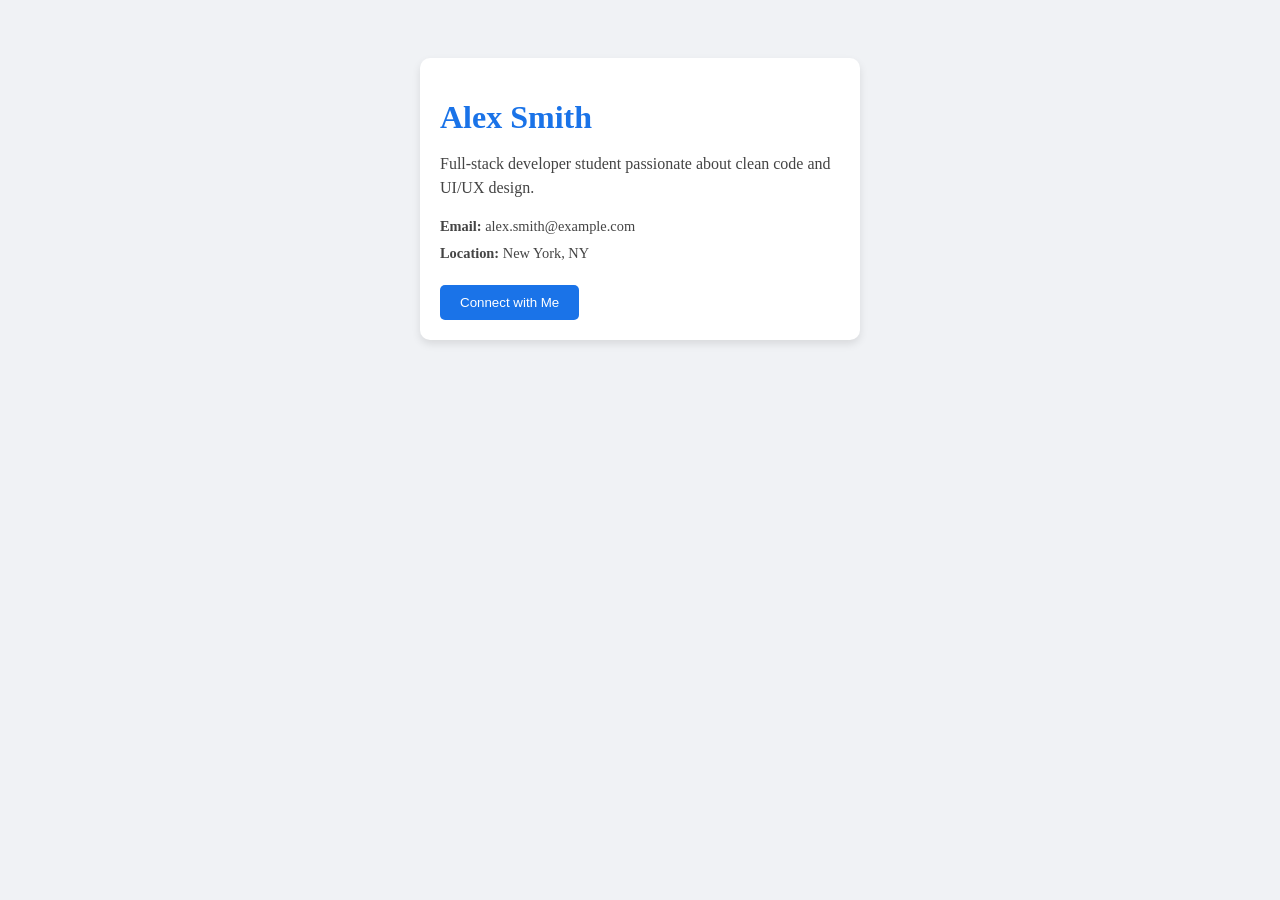
<file: index.html>
<!DOCTYPE html>
<html lang="en">
<head>
    <meta charset="UTF-8">
    <title>Introduction to CSS Assignment</title>
    <link rel="stylesheet" href="style.css">
    <style>
        /* CSS Inclusion: Internal Styling */
        body {
            background-color: #f0f2f5;
            display: flex;
            justify-content: center;
            padding-top: 50px;
        }
    </style>
</head>
<body>

    <div class="card">
        <h1 id="student-name">Alex Smith</h1>
        
        <p>Full-stack developer student passionate about clean code and UI/UX design.</p>
        
        <section class="details">
            <p><strong>Email:</strong> alex.smith@example.com</p>
            <p><strong>Location:</strong> New York, NY</p>
        </section>
        
        <button type="button">Connect with Me</button>
    </div>

</body>
</html>
</file>
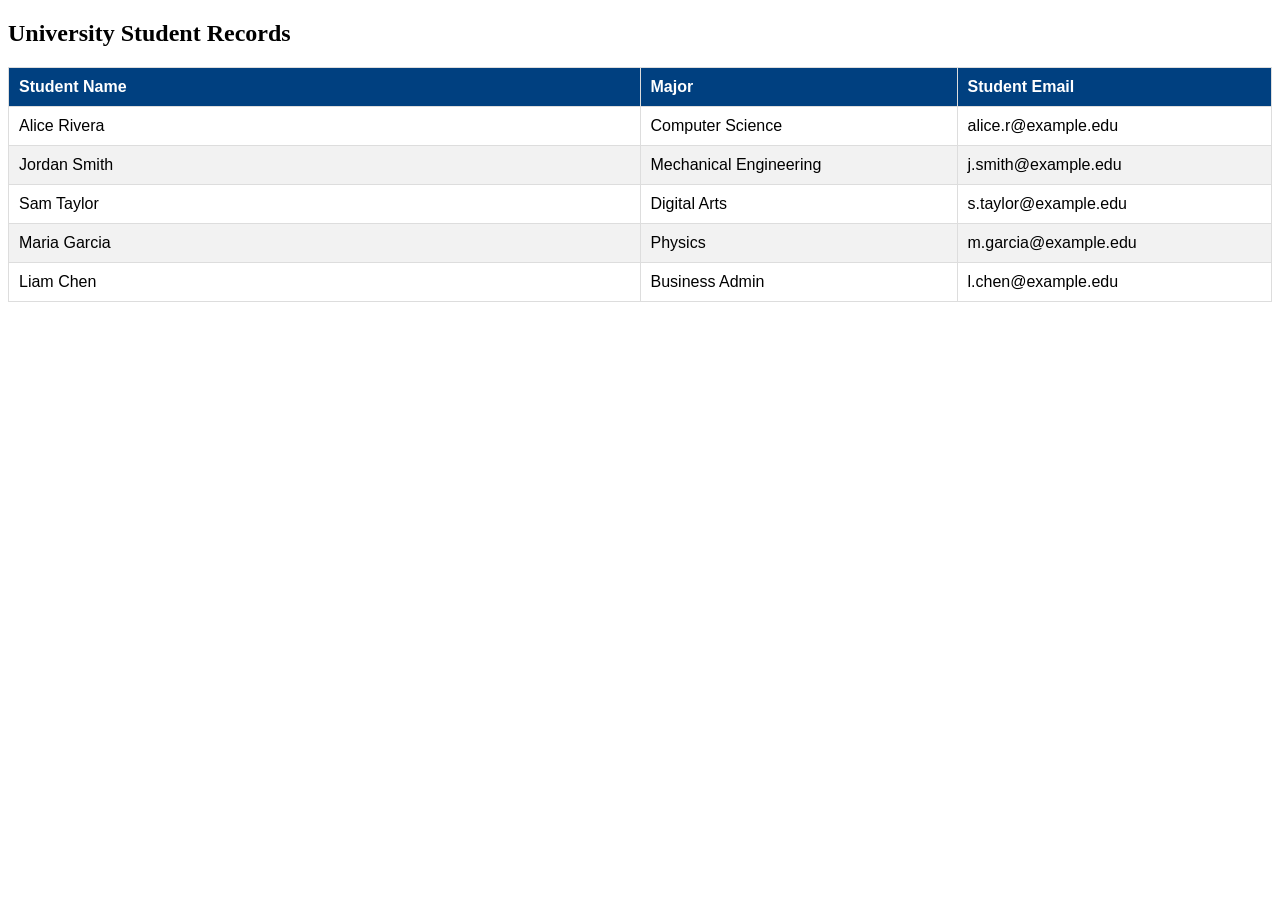
<file: Lab2.html.html>
<!DOCTYPE html>
<html>
<head>
    <style>
        /* Task 4: Set table width to 100% */
        table {
            width: 100%;
            /* Task 3 & 13: Using collapse and radius logic */
            border-collapse: collapse; 
            font-family: Arial, sans-serif;
            border: 1px solid #ddd;
        }

        /* Task 8: Add cell padding */
        th, td {
            padding: 10px;
            border: 1px solid #ddd;
            text-align: left;
        }

        /* Styling for the Blue Header shown in Task 14 output */
        th {
            background-color: #004080;
            color: white;
        }

        /* Task 6: Create Horizontal Zebra Stripes */
        tr:nth-child(even) {
            background-color: #f2f2f2;
        }

        /* Task 12: Create Hoverable Effect using the suggested hex */
        tr:hover {
            background-color: #D6EEEE;
        }

        /* Task 4: Set first column width to 50% as requested in earlier tasks */
        th:first-child {
            width: 50%;
        }
    </style>
</head>
<body>

    <h2>University Student Records</h2>

    <table>
        <thead>
            <tr>
                <th>Student Name</th>
                <th>Major</th>
                <th>Student Email</th>
            </tr>
        </thead>
        <tbody>
            <tr>
                <td>Alice Rivera</td>
                <td>Computer Science</td>
                <td>alice.r@example.edu</td>
            </tr>
            <tr>
                <td>Jordan Smith</td>
                <td>Mechanical Engineering</td>
                <td>j.smith@example.edu</td>
            </tr>
            <tr>
                <td>Sam Taylor</td>
                <td>Digital Arts</td>
                <td>s.taylor@example.edu</td>
            </tr>
            <tr>
                <td>Maria Garcia</td>
                <td>Physics</td>
                <td>m.garcia@example.edu</td>
            </tr>
            <tr>
                <td>Liam Chen</td>
                <td>Business Admin</td>
                <td>l.chen@example.edu</td>
            </tr>
        </tbody>
    </table>

</body>
</html>
</file>
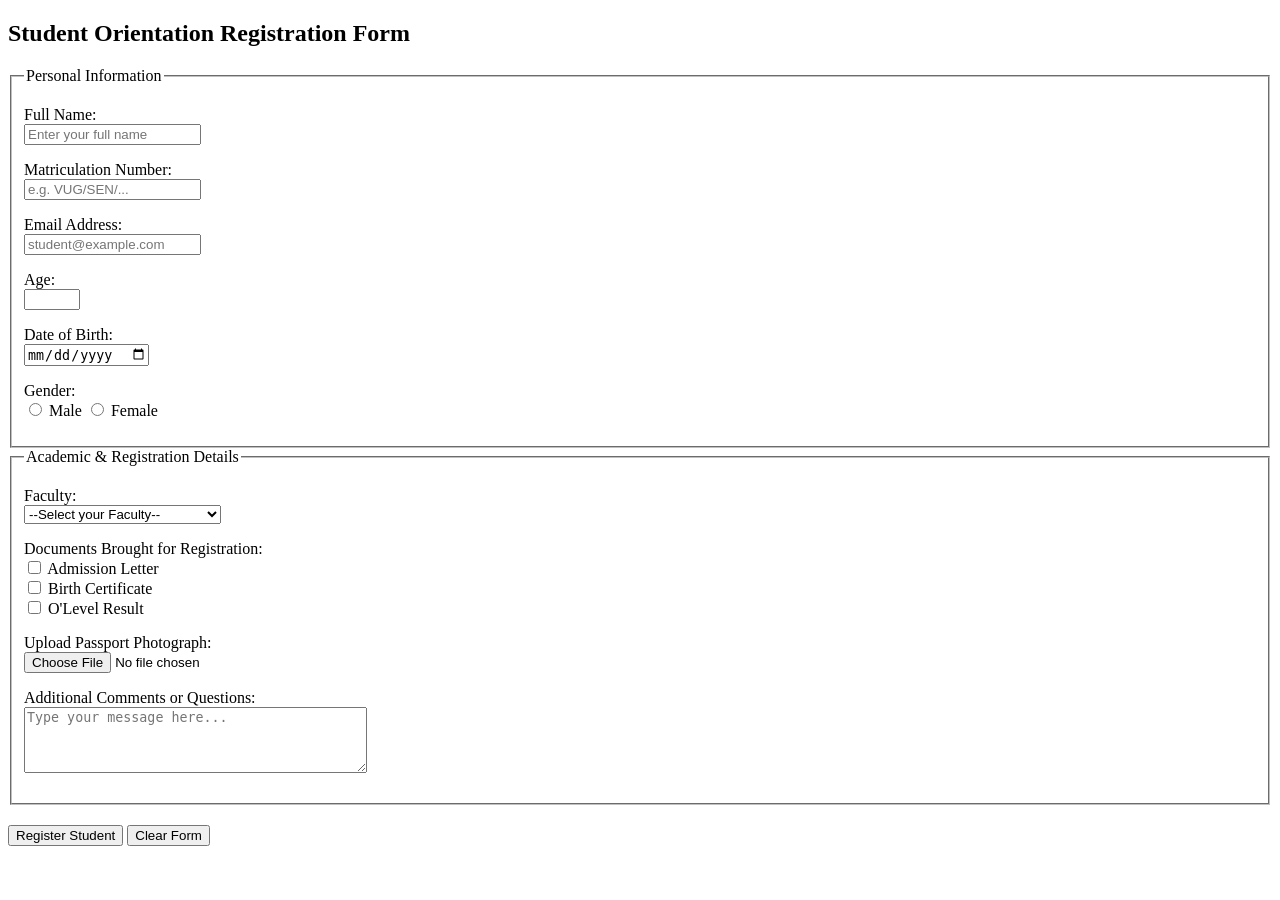
<file: Lab4.html.html>
<!DOCTYPE html>
<html lang="en">
<head>
    <meta charset="UTF-8">
    <meta name="viewport" content="width=device-width, initial-scale=1.0">
    <title>Veritas University Orientation Portal</title>
</head>
<body>

    <h2>Student Orientation Registration Form</h2>

    <form action="/submit_registration" method="POST" enctype="multipart/form-data">
        
        <fieldset>
            <legend>Personal Information</legend>

            <p>
                <label for="fullName">Full Name:</label><br>
                <input type="text" id="fullName" name="fullName" placeholder="Enter your full name" required>
            </p>

            <p>
                <label for="matricNumber">Matriculation Number:</label><br>
                <input type="text" id="matricNumber" name="matricNumber" placeholder="e.g. VUG/SEN/..." required>
            </p>

            <p>
                <label for="email">Email Address:</label><br>
                <input type="email" id="email" name="email" placeholder="student@example.com" required>
            </p>

            <p>
                <label for="age">Age:</label><br>
                <input type="number" id="age" name="age" min="16" max="100">
            </p>

            <p>
                <label for="dob">Date of Birth:</label><br>
                <input type="date" id="dob" name="dob" required>
            </p>

            <p>
                <label>Gender:</label><br>
                <input type="radio" id="male" name="gender" value="male">
                <label for="male">Male</label>
                
                <input type="radio" id="female" name="gender" value="female">
                <label for="female">Female</label>
            </p>
        </fieldset>

        <fieldset>
            <legend>Academic & Registration Details</legend>

            <p>
                <label for="faculty">Faculty:</label><br>
                <select id="faculty" name="faculty">
                    <option value="">--Select your Faculty--</option>
                    <option value="natural_sciences">Natural and Applied Sciences</option>
                    <option value="engineering">Engineering</option>
                    <option value="humanities">Humanities</option>
                    <option value="social_sciences">Social Sciences</option>
                    <option value="law">Law</option>
                </select>
            </p>

            <p>
                <label>Documents Brought for Registration:</label><br>
                <input type="checkbox" id="admissionLetter" name="docs" value="admission_letter">
                <label for="admissionLetter">Admission Letter</label><br>
                
                <input type="checkbox" id="birthCert" name="docs" value="birth_certificate">
                <label for="birthCert">Birth Certificate</label><br>
                
                <input type="checkbox" id="waecResult" name="docs" value="waec_result">
                <label for="waecResult">O'Level Result</label>
            </p>

            <p>
                <label for="passport">Upload Passport Photograph:</label><br>
                <input type="file" id="passport" name="passport" accept="image/*">
            </p>

            <p>
                <label for="comments">Additional Comments or Questions:</label><br>
                <textarea id="comments" name="comments" rows="4" cols="40" placeholder="Type your message here..."></textarea>
            </p>
        </fieldset>

        <div style="margin-top: 20px;">
            <input type="submit" value="Register Student">
            <input type="reset" value="Clear Form">
        </div>

    </form>

</body>
</html>
</file>
<file: style.css>
/* style.css */

/* Element Selector */
p {
    color: #444;
    line-height: 1.5;
}

/* Class Selector */
.card {
    background-color: #ffffff;
    width: 80%; /* % for width/layout */
    max-width: 400px;
    padding: 20px; /* px for spacing */
    border-radius: 10px;
    box-shadow: 0 4px 8px rgba(0,0,0,0.1);
    margin: 0 auto; /* px for spacing */
}

/* ID Selector */
#student-name {
    color: #1a73e8;
    margin-bottom: 15px;
}

/* Descendant Selector */
.details p {
    font-size: 0.9rem;
    margin: 5px 0;
}

/* Button styling */
button {
    background-color: #1a73e8;
    color: white;
    border: none;
    padding: 10px 20px;
    border-radius: 5px;
    cursor: pointer;
    margin-top: 15px;
}
</file>
